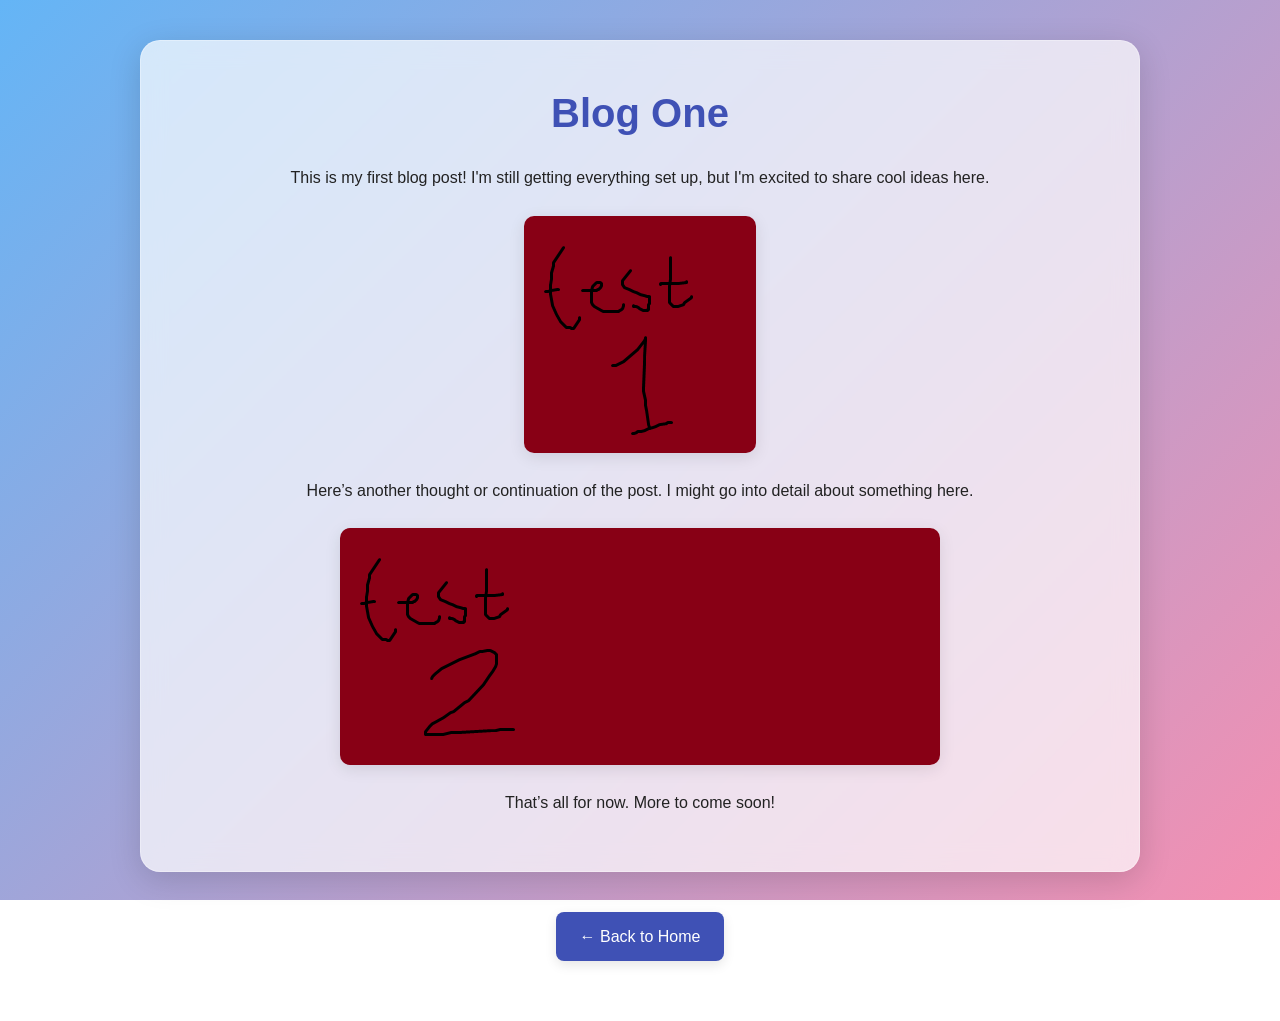
<file: blog1.html>
<!DOCTYPE html>
<html lang="en">
<head>
    <link rel="icon" href="icon.png" type="image/png" />
    <meta charset="UTF-8" />
    <meta name="viewport" content="width=device-width, initial-scale=1.0" />
    <title>Blog Post Title</title>
    <link rel="stylesheet" href="style.css" />
</head>
<body>
    <div class="home-wrapper">
        <article class="blog-post frosted-box">
            <h1>Blog One</h1>

            <p>This is my first blog post! I'm still getting everything set up, but I'm excited to share cool ideas here.</p>

            <img src="testDiagram1.png" alt="Test Diagram 1" class="blog-image" />

            <p>Here’s another thought or continuation of the post. I might go into detail about something here.</p>

            <img src="testDiagram2.png" alt="Test Diagram 2" class="blog-image" />

            <p>That’s all for now. More to come soon!</p>
        </article>
        <div class="back-home-wrapper">
            <a href="index.html" class="back-home-button">← Back to Home</a>
        </div>
    </div>
</body>
</html>
</file>
<file: style.css>
* {
    margin: 0;
    padding: 0;
    box-sizing: border-box;
}

body {
    font-family: 'Segoe UI', Tahoma, Geneva, Verdana, sans-serif;
    line-height: 1.6;
    background: linear-gradient(135deg, #64b5f6, #f48fb1);
    color: #333;
    min-height: 100vh;
    background-attachment: fixed;
    background-repeat: no-repeat;
}

.home-wrapper {
    padding-left: 20px;
    padding-right: 20px;
}

.frosted-box {
    padding: 25px;
    border-radius: 20px;
    background: rgba(255, 255, 255, 0.7);
    box-shadow: 0 8px 32px rgba(0, 0, 0, 0.15);
    border: 1px solid rgba(255, 255, 255, 0.3);
    backdrop-filter: blur(12px);
    -webkit-backdrop-filter: blur(12px);
    transition: background 0.3s ease;
}

.section-box {
    max-width: 1000px;
    margin: 40px auto;
}

.profile-container {
    display: flex;
    flex-direction: row;
    align-items: center;
    gap: 20px;
}

.profile-pic {
    display: block;
    width: 200px;
    height: auto;
    border-radius: 10px;
    background: white;
}

.bio-text {
    flex: 1;
    display: flex;
    flex-direction: column;
    justify-content: center;
    align-items: center;
    text-align: center;
    gap: 10px;
    height: 100%;
    color: #222;
}

.blog-links {
    text-align: center;
}

    .blog-links h2 {
        font-size: 1.8em;
        margin-bottom: 20px;
        color: #3f51b5;
    }

    .blog-links ul {
        list-style: none;
        padding: 0;
    }

    .blog-links a {
        color: #1565c0;
        font-weight: bold;
        text-decoration: none;
        font-size: 1.1em;
        transition: color 0.2s ease;
    }

        .blog-links a:hover {
            color: #512da8;
            text-decoration: underline;
        }

.social-links {
    text-align: center;
}

    .social-links h2 {
        font-size: 1.8em;
        margin-bottom: 20px;
        color: #3f51b5;
    }

    .social-links ul {
        list-style: none;
        padding: 0;
        display: flex;
        flex-wrap: wrap;
        justify-content: center;
        gap: 15px;
    }

    .social-links li a {
        color: #1565c0;
        font-weight: bold;
        text-decoration: none;
        font-size: 1.1em;
        transition: color 0.2s ease;
    }

        .social-links li a:hover {
            color: #512da8;
            text-decoration: underline;
        }

.blog-post {
    max-width: 1000px;
    margin: 40px auto;
    padding: 40px 30px;
}

    .blog-post h1 {
        font-size: 2.5em;
        margin-bottom: 20px;
        color: #3f51b5;
        text-align: center;
    }

    .blog-post p {
        margin-bottom: 15px;
        text-align: center;
        color: #222;
    }

.blog-image {
    display: block;
    max-width: 100%;
    height: auto;
    margin-top: 25px;
    margin-bottom: 25px;
    margin-left: auto;
    margin-right: auto;
    border-radius: 10px;
    box-shadow: 0 4px 16px rgba(0, 0, 0, 0.1);
}

.site-footer {
    text-align: center;
    padding: 20px;
    color: #333;
    font-size: 0.95em;
    margin-top: 40px;
}

.back-home-wrapper {
    text-align: center;
    margin-top: 30px;
    margin-bottom: 60px;
}

.back-home-button {
    display: inline-block;
    padding: 12px 24px;
    font-size: 1em;
    color: white;
    background-color: #3f51b5;
    border: none;
    border-radius: 8px;
    text-decoration: none;
    box-shadow: 0 4px 12px rgba(0, 0, 0, 0.1);
    transition: background-color 0.2s ease;
}

    .back-home-button:hover {
        background-color: #303f9f;
    }
</file>
